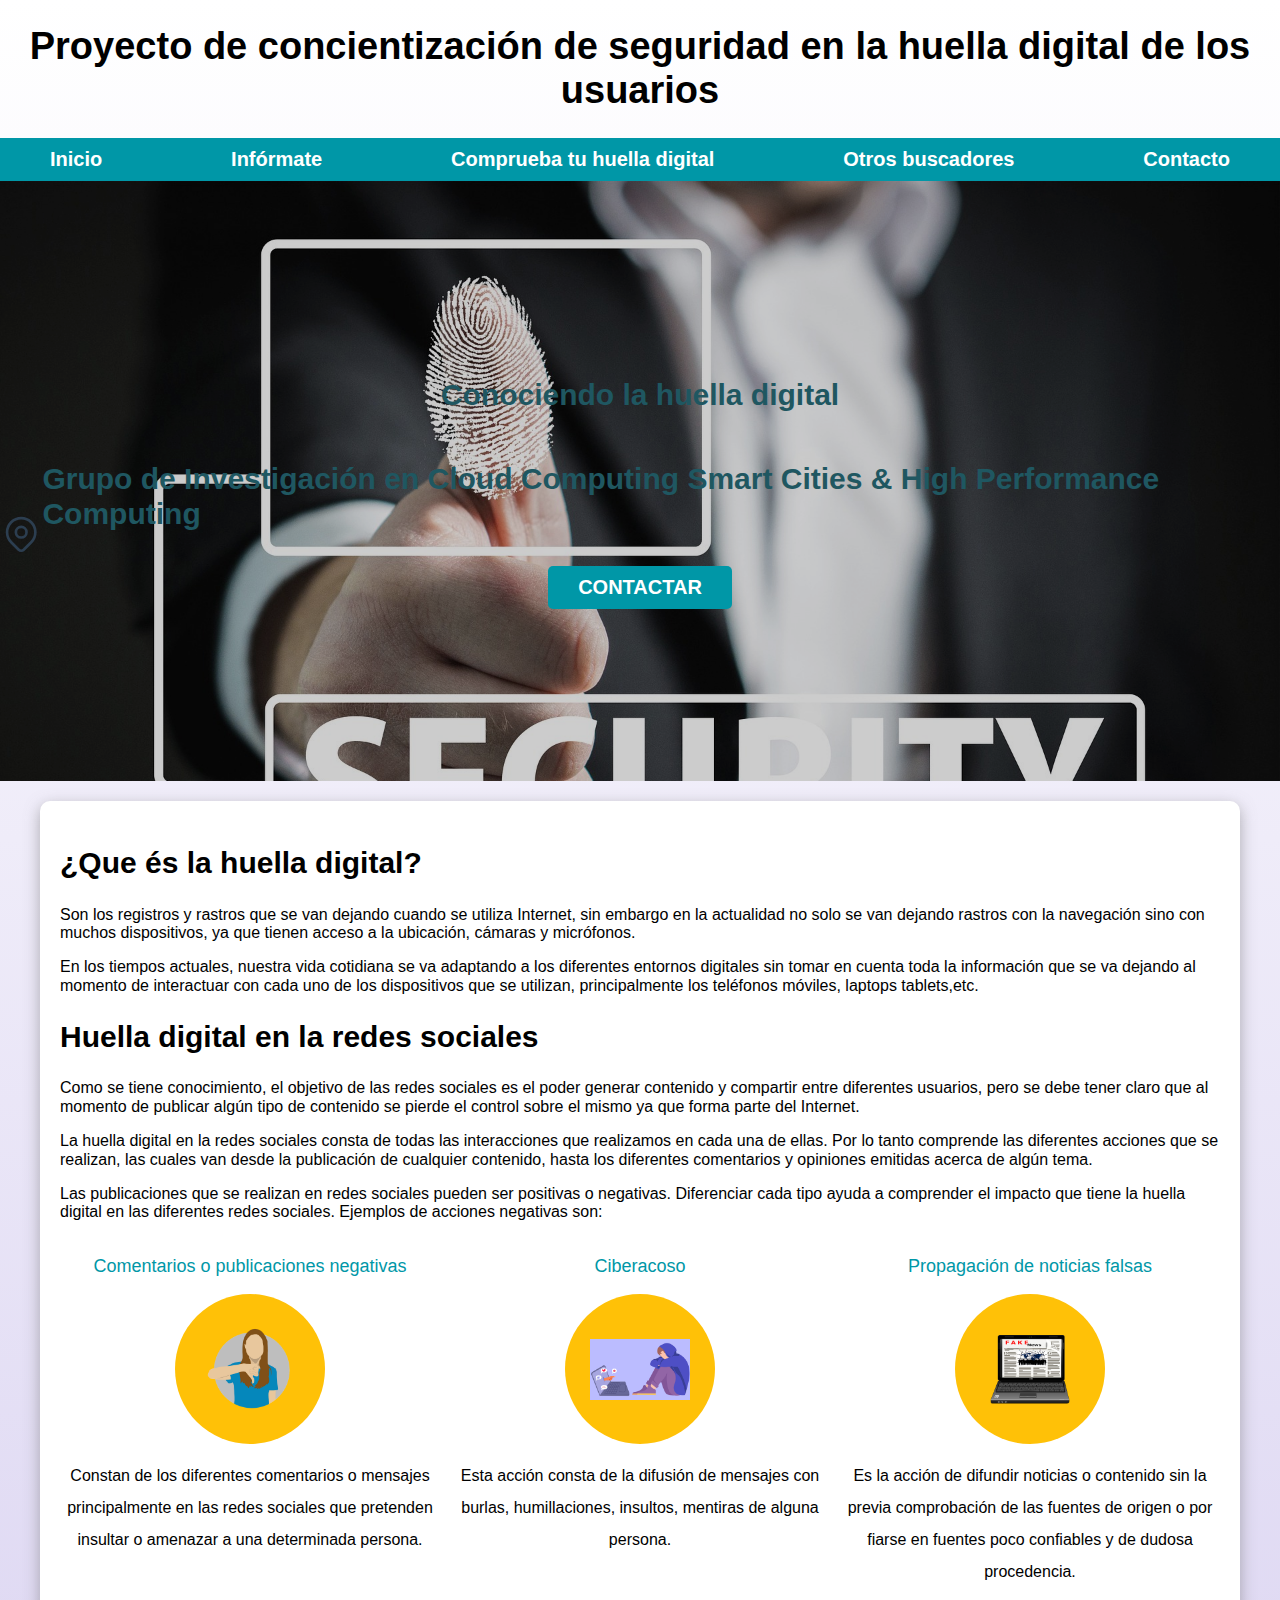
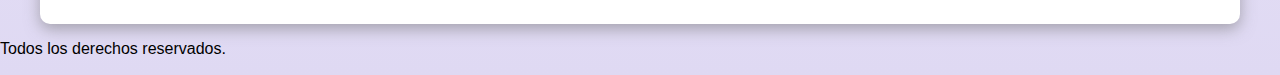
<file: index.html>
<!DOCTYPE html>
<html lang="en">

<head>
    <meta charset="UTF-8">
    <meta http-equiv="X-UA-Compatible" content="IE=edge">
    <meta name="viewport" content="width=device-width, initial-scale=1.0">
    <title>Huella Digital</title>
    <link rel="preload" href="css/normalize.css" as="style">
    <link rel="stylesheet" href="css/normalize.css">
    <link href="https://fonts.googleapis.com/css2?family=Andada+Pro:wght@400;600&family=Old+Standard+TT&display=swap" rel="stylesheet">
    <link rel="preload" href="css/styles.css" as="style">
    <link href="css/styles.css" rel="stylesheet">
</head>

<body>
    <header>
        <h1 class="titulo">
            Proyecto de concientización de seguridad en la huella digital de los usuarios
        </h1>
    </header>
    <!-- barra de navegacion-->
    <div class="nav-bg">
        <nav class="navegacion-principal contenedor">
            <a href="index.html"> Inicio</a>
            <a href="informacion.html"> Infórmate</a>
            <a href="test.html"> Comprueba tu huella digital</a>
            <a href="otrobuscador.html"> Otros buscadores</a>
            <a href="contacto.html"> Contacto</a>

        </nav>
    </div>

    <section class="hero">
        <div class="contenido-hero">
            <h2>Conociendo la huella digital</h2>

            <div class="ubicacion">
                <svg xmlns="http://www.w3.org/2000/svg" class="icon icon-tabler icon-tabler-map-pin" width="44" height="44" viewBox="0 0 24 24" stroke-width="1.5" stroke="#2c3e50" fill="none" stroke-linecap="round" stroke-linejoin="round">
            <path stroke="none" d="M0 0h24v24H0z" fill="none"/>
            <circle cx="12" cy="11" r="3" />
            <path d="M17.657 16.657l-4.243 4.243a2 2 0 0 1 -2.827 0l-4.244 -4.243a8 8 0 1 1 11.314 0z" />
          </svg>

                <h2> Grupo de Investigación en Cloud Computing Smart Cities & High Performance Computing</h2>
            </div>
            <a class="boton" href="https://gihp4c.blog.ups.edu.ec/" target="_blank">Contactar</a>
        </div>
        <!--.contenido-hero-->
    </section>

    <main class="contenedor sombra">
        <h2>¿Que és la huella digital? </h2>
        <p>Son los registros y rastros que se van dejando cuando se utiliza Internet, sin embargo en la actualidad no solo se van dejando rastros con la navegación sino con muchos dispositivos, ya que tienen acceso a la ubicación, cámaras y micrófonos.
        </p>
        <p>En los tiempos actuales, nuestra vida cotidiana se va adaptando a los diferentes entornos digitales sin tomar en cuenta toda la información que se va dejando al momento de interactuar con cada uno de los dispositivos que se utilizan, principalmente
            los teléfonos móviles, laptops tablets,etc. </p>

        <h2> Huella digital en la redes sociales</h2>
        <p>Como se tiene conocimiento, el objetivo de las redes sociales es el poder generar contenido y compartir entre diferentes usuarios, pero se debe tener claro que al momento de publicar algún tipo de contenido se pierde el control sobre el mismo
            ya que forma parte del Internet.
        </p>
        <p>
            La huella digital en la redes sociales consta de todas las interacciones que realizamos en cada una de ellas. Por lo tanto comprende las diferentes acciones que se realizan, las cuales van desde la publicación de cualquier contenido, hasta los diferentes
            comentarios y opiniones emitidas acerca de algún tema.
        </p>
        <p>
            Las publicaciones que se realizan en redes sociales pueden ser positivas o negativas. Diferenciar cada tipo ayuda a comprender el impacto que tiene la huella digital en las diferentes redes sociales. Ejemplos de acciones negativas son:
        </p>

        <div class="servicios">
            <!--contenedor para las divisiones de los servicios-->
            <section class="servicio">
                <h3>Comentarios o publicaciones negativas</h3>
                <div class="iconos">
                    <img src="img\negativos.png" style="width: 100px; visibility: visible">
                </div>

                <p>Constan de los diferentes comentarios o mensajes principalmente en las redes sociales que pretenden insultar o amenazar a una determinada persona.
                </p>

            </section class>

            <section class="servicio">
                <h3>Ciberacoso</h3>
                <div class="iconos">
                    <img src="img\ciberacoso.png" style="width: 100px; visibility: visible">
                </div>
                <p>Esta acción consta de la difusión de mensajes con burlas, humillaciones, insultos, mentiras de alguna persona.
                </p>

            </section class>

            <section class="servicio">
                <h3>Propagación de noticias falsas</h3>
                <div class="iconos">
                    <img src="img\fakenews.png" style="width: 100px; visibility: visible">
                </div>
                <p>Es la acción de difundir noticias o contenido sin la previa comprobación de las fuentes de origen o por fiarse en fuentes poco confiables y de dudosa procedencia.

                </p>
            </section>
        </div>
    </main>
    <footer>
        <p>Todos los derechos reservados.</p>
    </footer>
</body>

</html>
</file>
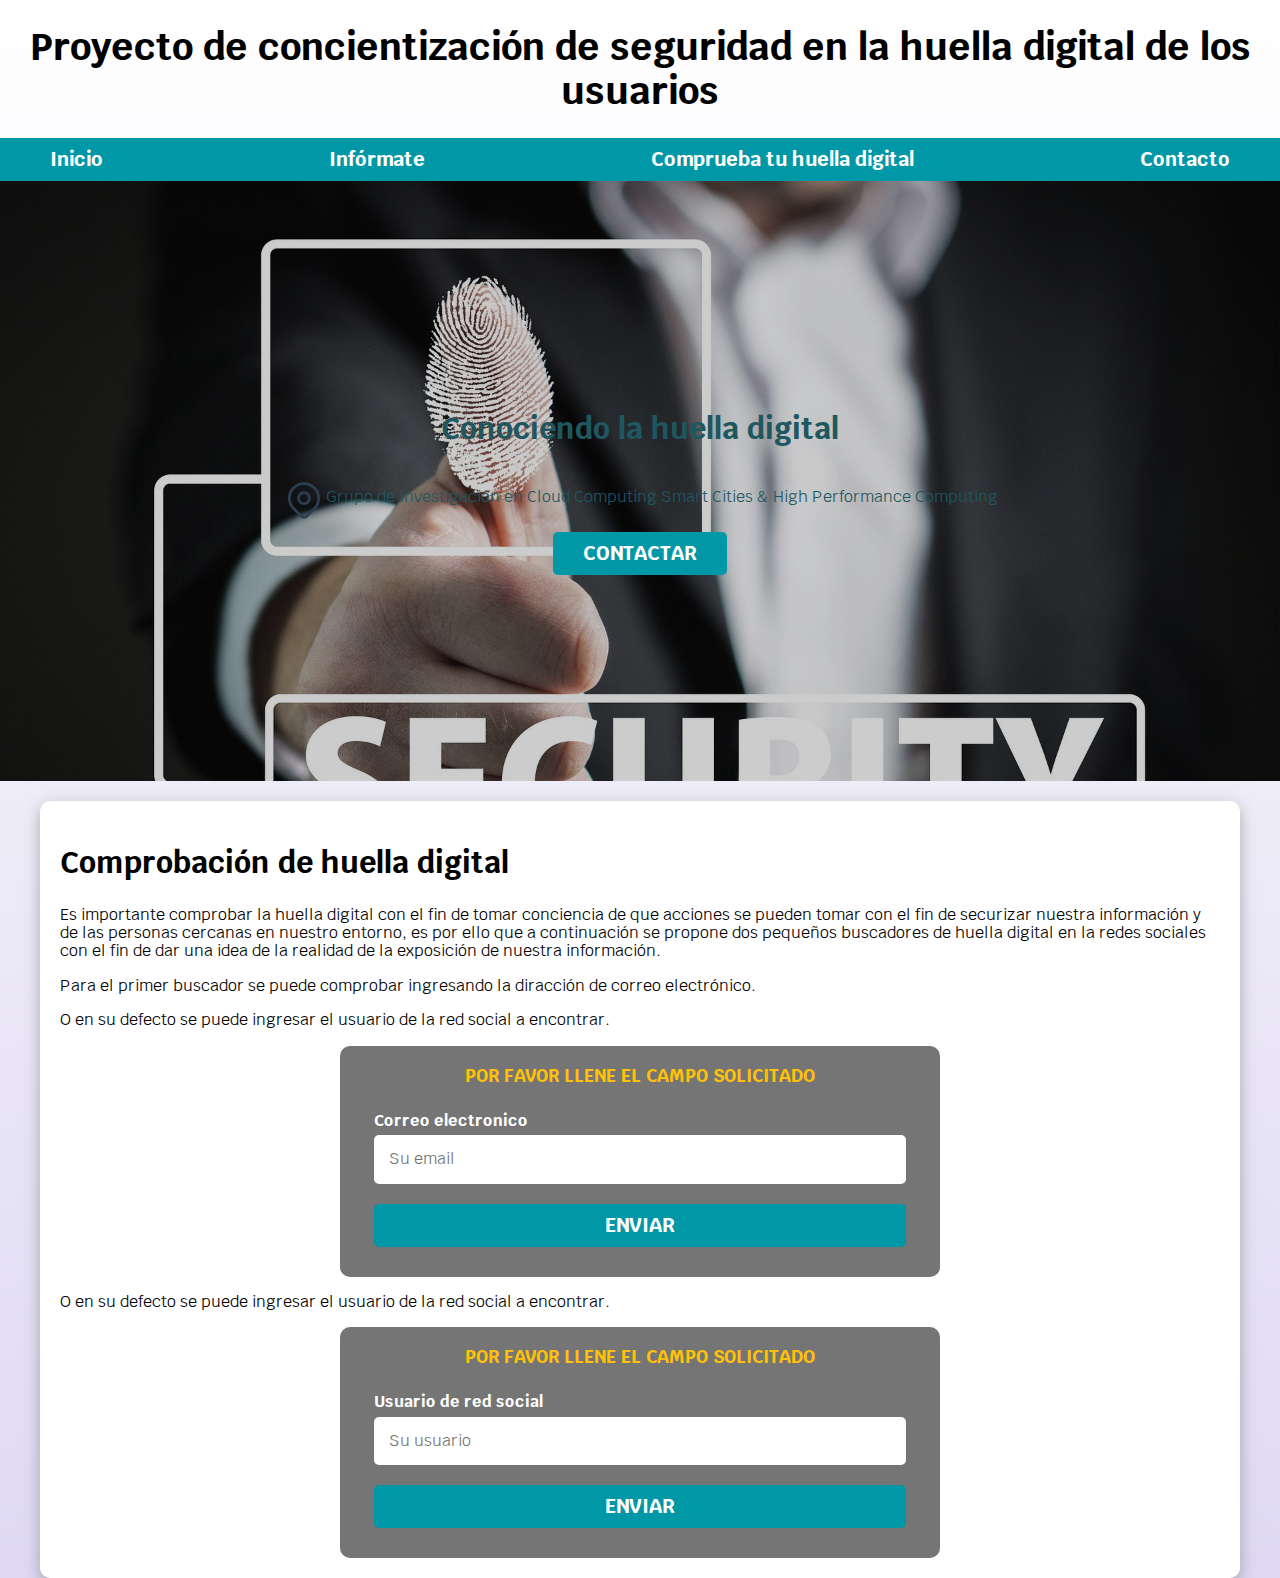
<file: comprobar.html>
<!DOCTYPE html>
<html lang="en">

<head>
    <meta charset="UTF-8">
    <meta http-equiv="X-UA-Compatible" content="IE=edge">
    <meta name="viewport" content="width=device-width, initial-scale=1.0">
    <title>Huella Digital</title>
    <link rel="preload" href="css/normalize.css" as="style">
    <link rel="stylesheet" href="css/normalize.css">
    <link href="https://fonts.googleapis.com/css2?family=Krub:ital,wght@0,700;1,400&display=swap" rel="stylesheet">
    <link rel="preload" href="css/styles.css" as="style">
    <link href="css/styles.css" rel="stylesheet">
</head>


<body>
    <header>
        <h1 class="titulo">Proyecto de concientización de seguridad en la huella digital de los usuarios
        </h1>
    </header>


    <div class="nav-bg">
        <nav class="navegacion-principal contenedor">
            <a href="index.html"> Inicio</a>
            <a href="informacion.html"> Infórmate</a>
            <a href="comprobar.html"> Comprueba tu huella digital</a>
            <a href="contacto.html"> Contacto</a>
        </nav>
    </div>


    <section class="hero">
        <div class="contenido-hero">
            <h2>Conociendo la huella digital</h2>

            <div class="ubicacion">
                <svg xmlns="http://www.w3.org/2000/svg" class="icon icon-tabler icon-tabler-map-pin" width="44" height="44" viewBox="0 0 24 24" stroke-width="1.5" stroke="#2c3e50" fill="none" stroke-linecap="round" stroke-linejoin="round">
                  <path stroke="none" d="M0 0h24v24H0z" fill="none"/>
                  <circle cx="12" cy="11" r="3" />
                  <path d="M17.657 16.657l-4.243 4.243a2 2 0 0 1 -2.827 0l-4.244 -4.243a8 8 0 1 1 11.314 0z" />
                </svg>

                <p>Grupo de Investigación en Cloud Computing Smart Cities & High Performance Computing</p>
            </div>
            <a class="boton" href="#">Contactar</a>
        </div>
        <!--.contenido-hero-->
    </section>

    <main class="contenedor sombra">
        <h2>Comprobación de huella digital </h2>
        <p>
            Es importante comprobar la huella digital con el fin de tomar conciencia de que acciones se pueden tomar con el fin de securizar nuestra información y de las personas cercanas en nuestro entorno, es por ello que a continuación se propone dos pequeños
            buscadores de huella digital en la redes sociales con el fin de dar una idea de la realidad de la exposición de nuestra información.
        </p>
        <p>
            Para el primer buscador se puede comprobar ingresando la diracción de correo electrónico.
        </p>
        <p>
            O en su defecto se puede ingresar el usuario de la red social a encontrar.
        </p>
        <form class="formulario">
            <fieldset>
                <legend>Por favor llene el campo solicitado</legend>
                <div class="contenedor-campos">

                    <div class="campo">
                        <label>Correo electronico</label>
                        <input class="input-text" type="email" placeholder="Su email">
                    </div>
                </div>
                <!--.contenedor de campos-->
                <div class="alinear-derecha flex">
                    <input class="boton w-sm-100" type="submit" value="Enviar">
                </div>

            </fieldset>
        </form>

        <p>
            O en su defecto se puede ingresar el usuario de la red social a encontrar.
        </p>
        <form class="formulario">
            <fieldset>
                <legend>Por favor llene el campo solicitado</legend>
                <div class="contenedor-campos">

                    <div class="campo">
                        <label>Usuario de red social</label>
                        <input class="input-text" type="email" placeholder="Su usuario">
                    </div>
                </div>
                <!--.contenedor de campos-->
                <div class="alinear-derecha flex">
                    <input class="boton w-sm-100" type="submit" value="Enviar">
                </div>

            </fieldset>
        </form>
        </section>
    </main>
</body>

</html>
</file>
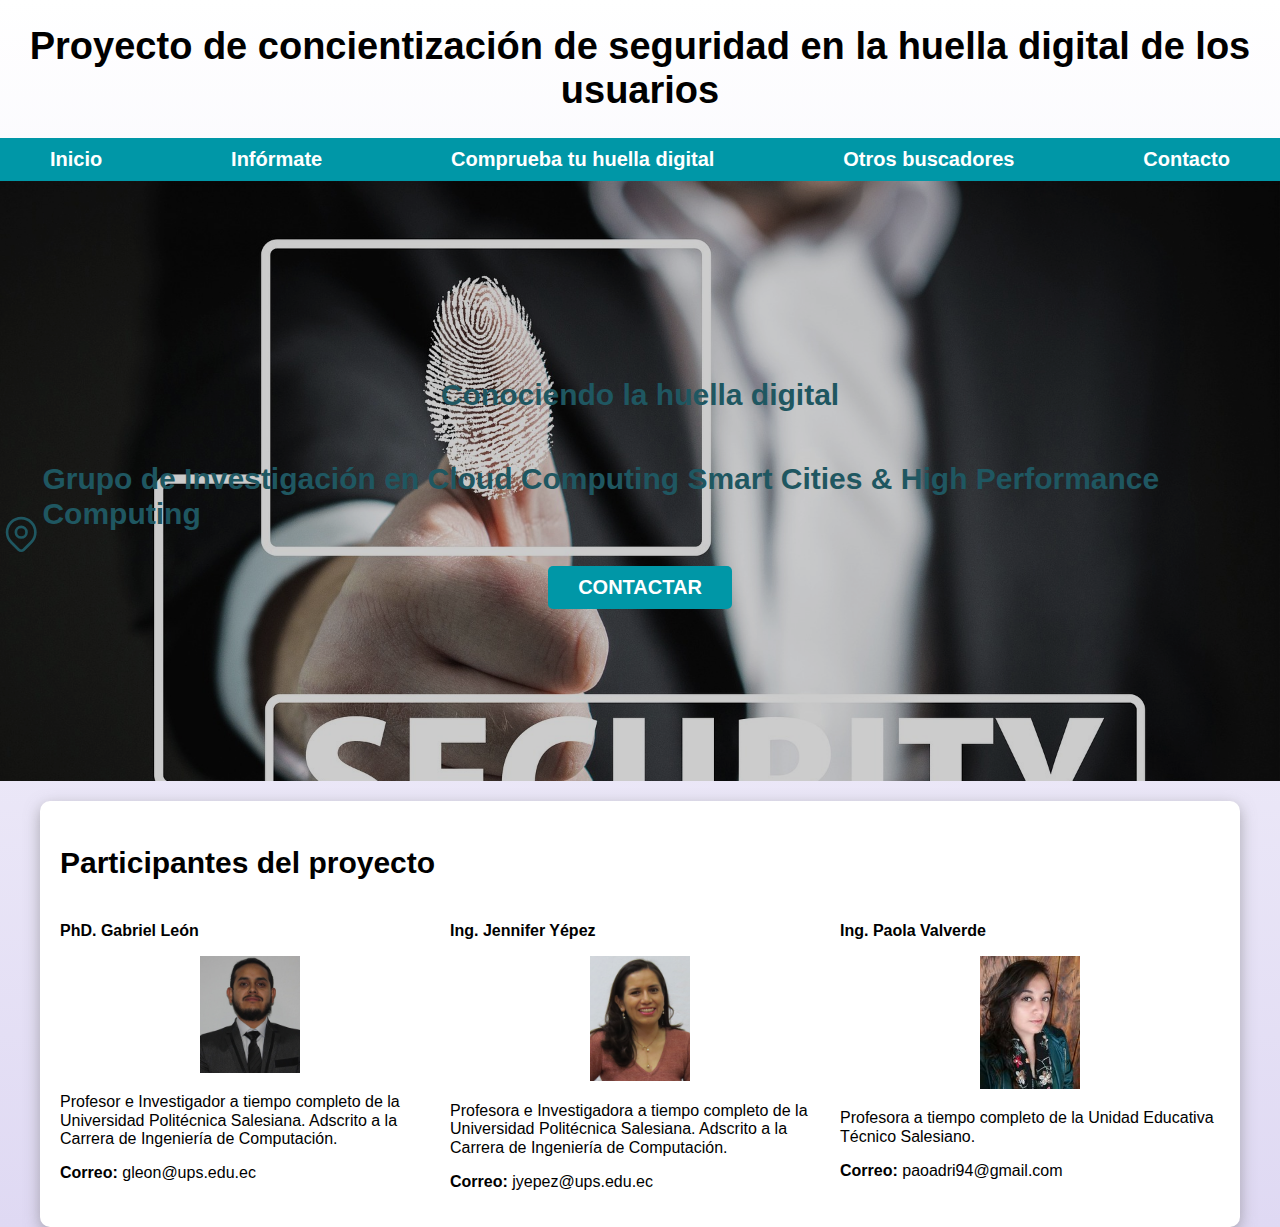
<file: contacto.html>
<!DOCTYPE html>
<html lang="en">

<head>
    <meta charset="UTF-8">
    <meta http-equiv="X-UA-Compatible" content="IE=edge">
    <meta name="viewport" content="width=device-width, initial-scale=1.0">
    <title>Huella Digital</title>
    <link rel="preload" href="css/normalize.css" as="style">
    <link rel="stylesheet" href="css/normalize.css">
    <link href="https://fonts.googleapis.com/css2?family=Andada+Pro:wght@400;600&family=Old+Standard+TT&display=swap" rel="stylesheet">
    <link href="css/styles.css" rel="stylesheet">
</head>


<body>
    <header>
        <h1 class="titulo">
            Proyecto de concientización de seguridad en la huella digital de los usuarios
        </h1>
    </header>

    <div class="nav-bg">
        <nav class="navegacion-principal contenedor">
            <a href="index.html"> Inicio</a>
            <a href="informacion.html"> Infórmate</a>
            <a href="test.html"> Comprueba tu huella digital</a>
            <a href="otrobuscador.html"> Otros buscadores</a>
            <a href="contacto.html"> Contacto</a>

        </nav>
    </div>
    <section>

        <section class="hero">
            <div class="contenido-hero">
                <h2>Conociendo la huella digital</h2>
                <div class="ubicacion">
                    <svg xmlns="http://www.w3.org/2000/svg" class="icon icon-tabler icon-tabler-map-pin" width="44" height="44" viewBox="0 0 24 24" stroke-width="1.5" stroke="#1f5761" fill="none" stroke-linecap="round" stroke-linejoin="round">
                  <path stroke="none" d="M0 0h24v24H0z" fill="none"/>
                  <circle cx="12" cy="11" r="3" />
                  <path d="M17.657 16.657l-4.243 4.243a2 2 0 0 1 -2.827 0l-4.244 -4.243a8 8 0 1 1 11.314 0z" />
                </svg>

                    <h2>Grupo de Investigación en Cloud Computing Smart Cities & High Performance Computing </h2>
                </div>
                <a class="boton" href="https://gihp4c.blog.ups.edu.ec/" target="_blank">Contactar</a>
            </div>
            <!--.contenido-hero-->
        </section>
        <main class="contenedor sombra">
            <h2>Participantes del proyecto</h2>
            <div class="servicios">


                <div class="iconos">

                    <p><b>PhD. Gabriel León</b></p>
                    <div style="text-align: center;">
                        <img src="img\gabriel.jpg" style="width: 100px; visibility: visible">
                    </div>

                    <p> Profesor e Investigador a tiempo completo de la Universidad Politécnica Salesiana. Adscrito a la Carrera de Ingeniería de Computación.</p>
                    <p><b>Correo:</b> gleon@ups.edu.ec</p>
                </div>

                <div class="iconos">

                    <p><b>Ing. Jennifer Yépez</b></p>
                    <div style="text-align: center;">
                        <img src="img\jennifer.png" style="width: 100px; visibility: visible">
                    </div>

                    <p> Profesora e Investigadora a tiempo completo de la Universidad Politécnica Salesiana. Adscrito a la Carrera de Ingeniería de Computación.</p>
                    <p><b>Correo:</b> jyepez@ups.edu.ec</p>
                </div>

                <div class="iconos">

                    <p><b>Ing. Paola Valverde</b></p>
                    <div style="text-align: center;">
                        <img src="img\paola.jpg" style="width: 100px; visibility: visible">
                    </div>

                    <p> Profesora a tiempo completo de la Unidad Educativa Técnico Salesiano.</p>
                    <p><b>Correo:</b> paoadri94@gmail.com</p>
                </div>
            </div>
        </main>
</body>

</html>
</file>
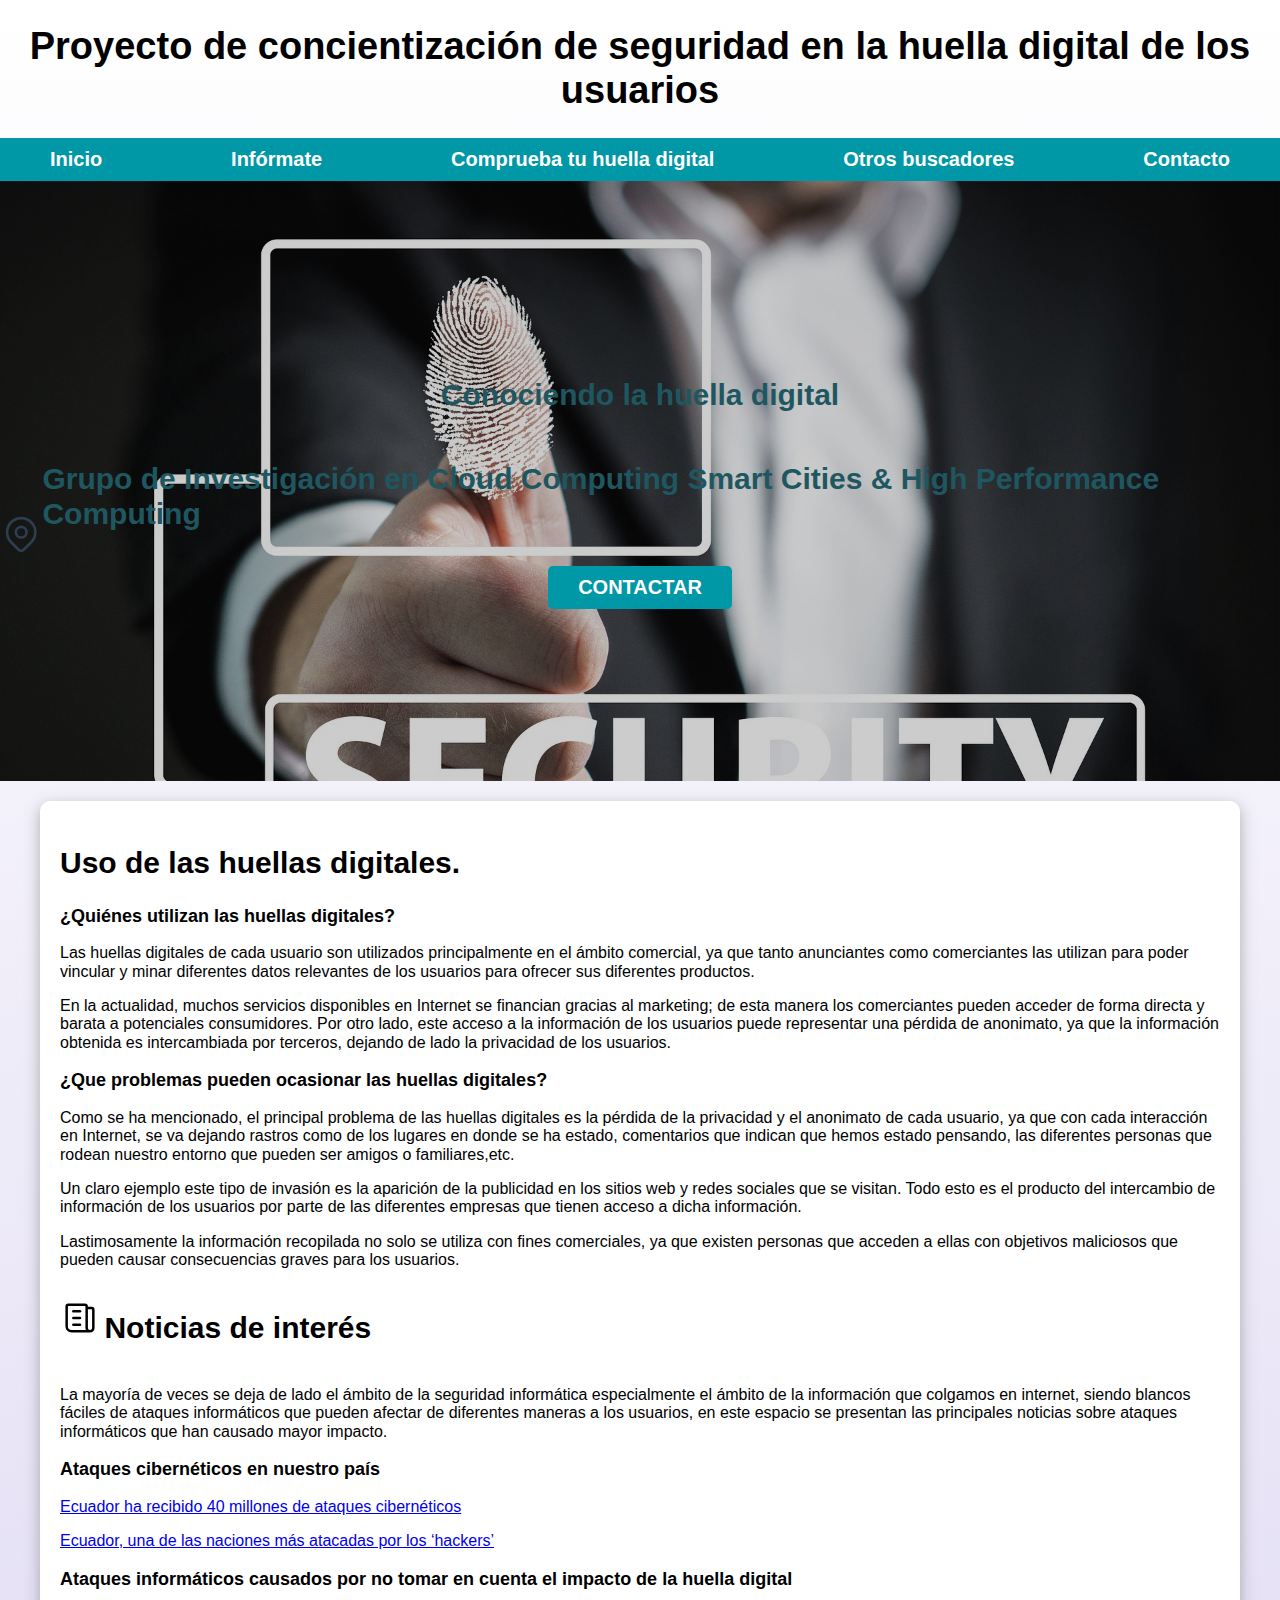
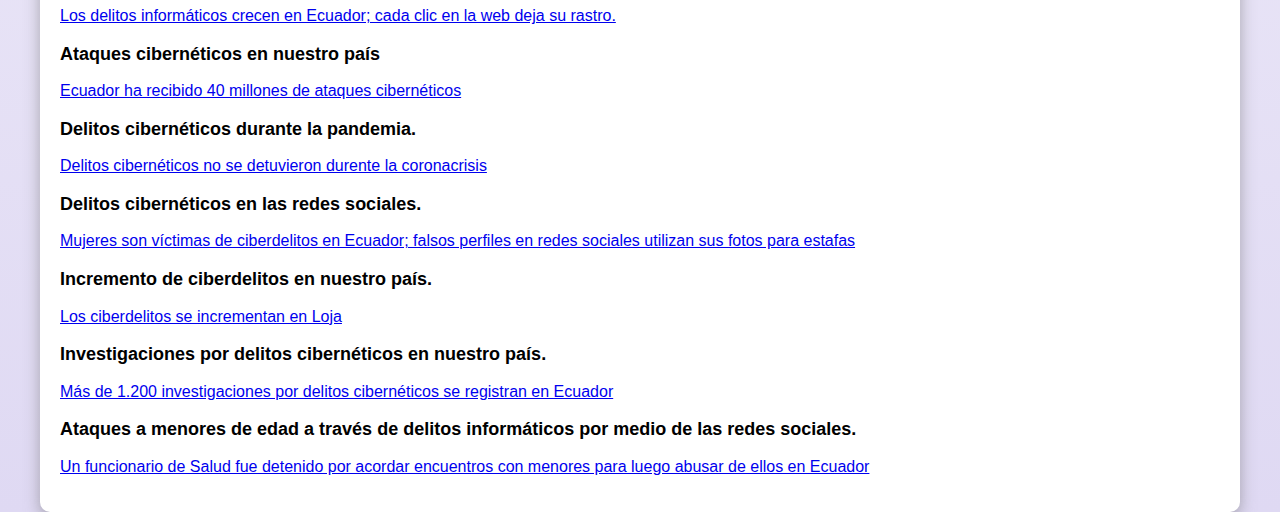
<file: informacion.html>
<!DOCTYPE html>
<html lang="en">

<head>
    <meta charset="UTF-8">
    <meta http-equiv="X-UA-Compatible" content="IE=edge">
    <meta name="viewport" content="width=device-width, initial-scale=1.0">
    <title>Huella Digital</title>
    <link rel="preload" href="css/normalize.css" as="style">
    <link rel="stylesheet" href="css/normalize.css">
    <link href="https://fonts.googleapis.com/css2?family=Andada+Pro:wght@400;600&family=Old+Standard+TT&display=swap" rel="stylesheet">
    <link rel="preload" href="css/styles.css" as="style">
    <link href="css/styles.css" rel="stylesheet">
</head>

<body>
    <header>
        <h1 class="titulo"> Proyecto de concientización de seguridad en la huella digital de los usuarios
        </h1>
    </header>
    <div class="nav-bg">
        <nav class="navegacion-principal contenedor">
            <a href="index.html"> Inicio</a>
            <a href="informacion.html"> Infórmate</a>
            <a href="test.html"> Comprueba tu huella digital</a>
            <a href="otrobuscador.html"> Otros buscadores</a>
            <a href="contacto.html"> Contacto</a>

        </nav>
    </div>



    <section class="hero">
        <div class="contenido-hero">
            <h2>Conociendo la huella digital</h2>

            <div class="ubicacion">
                <svg xmlns="http://www.w3.org/2000/svg" class="icon icon-tabler icon-tabler-map-pin" width="44" height="44" viewBox="0 0 24 24" stroke-width="1.5" stroke="#2c3e50" fill="none" stroke-linecap="round" stroke-linejoin="round">
                      <path stroke="none" d="M0 0h24v24H0z" fill="none"/>
                      <circle cx="12" cy="11" r="3" />
                      <path d="M17.657 16.657l-4.243 4.243a2 2 0 0 1 -2.827 0l-4.244 -4.243a8 8 0 1 1 11.314 0z" />
                    </svg>

                <h2> Grupo de Investigación en Cloud Computing Smart Cities & High Performance Computing</h2>
            </div>
            <a class="boton" href="https://gihp4c.blog.ups.edu.ec/" target="_blank">Contactar</a>
        </div>
        <!--.contenido-hero-->
    </section>

    <main class="contenedor sombra">
        <h2>Uso de las huellas digitales. </h2>
        <h3>¿Quiénes utilizan las huellas digitales? </h3>
        <p>
            Las huellas digitales de cada usuario son utilizados principalmente en el ámbito comercial, ya que tanto anunciantes como comerciantes las utilizan para poder vincular y minar diferentes datos relevantes de los usuarios para ofrecer sus diferentes productos.
        </p>
        <p>
            En la actualidad, muchos servicios disponibles en Internet se financian gracias al marketing; de esta manera los comerciantes pueden acceder de forma directa y barata a potenciales consumidores. Por otro lado, este acceso a la información de los usuarios
            puede representar una pérdida de anonimato, ya que la información obtenida es intercambiada por terceros, dejando de lado la privacidad de los usuarios.
        </p>

        <h3>¿Que problemas pueden ocasionar las huellas digitales? </h3>
        <p>
            Como se ha mencionado, el principal problema de las huellas digitales es la pérdida de la privacidad y el anonimato de cada usuario, ya que con cada interacción en Internet, se va dejando rastros como de los lugares en donde se ha estado, comentarios
            que indican que hemos estado pensando, las diferentes personas que rodean nuestro entorno que pueden ser amigos o familiares,etc.
        </p>
        <p>
            Un claro ejemplo este tipo de invasión es la aparición de la publicidad en los sitios web y redes sociales que se visitan. Todo esto es el producto del intercambio de información de los usuarios por parte de las diferentes empresas que tienen acceso a
            dicha información.
        </p>
        <p>
            Lastimosamente la información recopilada no solo se utiliza con fines comerciales, ya que existen personas que acceden a ellas con objetivos maliciosos que pueden causar consecuencias graves para los usuarios.
        </p>


        <div class="icono">
            <svg xmlns="http://www.w3.org/2000/svg" class="icon icon-tabler icon-tabler-news" width="40" height="40" viewBox="0 0 24 24" stroke-width="1.5" stroke="#000000" fill="none" stroke-linecap="round" stroke-linejoin="round">
                    <path stroke="none" d="M0 0h24v24H0z" fill="none"/>
                    <path d="M16 6h3a1 1 0 0 1 1 1v11a2 2 0 0 1 -4 0v-13a1 1 0 0 0 -1 -1h-10a1 1 0 0 0 -1 1v12a3 3 0 0 0 3 3h11" />
                    <line x1="8" y1="8" x2="12" y2="8" />
                    <line x1="8" y1="12" x2="12" y2="12" />
                    <line x1="8" y1="16" x2="12" y2="16" />
                </svg>
            <h2>Noticias de interés </h2>
        </div>



        <p>
            La mayoría de veces se deja de lado el ámbito de la seguridad informática especialmente el ámbito de la información que colgamos en internet, siendo blancos fáciles de ataques informáticos que pueden afectar de diferentes maneras a los usuarios, en este
            espacio se presentan las principales noticias sobre ataques informáticos que han causado mayor impacto.
        </p>
        <h3>Ataques cibernéticos en nuestro país </h3>
        <p>
            <a href="https://www.eluniverso.com/noticias/2019/04/15/nota/7287215/ecuador-ha-recibido-40-millones-ataques-ciberneticos-revela/" target="_blank">Ecuador ha recibido 40 millones de ataques cibernéticos</a>
        </p>

        <p>
            <a href="https://datta.com.ec/articulo/ecuador-una-de-las-naciones-mas-atacadas-por-los-hackers" target="_blank">Ecuador, una de las naciones más atacadas por los ‘hackers’</a>
        </p>
        <h3>Ataques informáticos causados por no tomar en cuenta el impacto de la huella digital </h3>
        <p>
            <a href="https://www.eluniverso.com/noticias/2020/09/27/nota/7991905/delitos-informaticos-internet-casos-reales-redes-sociales-ecuador/" target="_blank">Los delitos informáticos crecen en Ecuador; cada clic en la web deja su rastro.</a>
        </p>
        </p>
        <h3>Ataques cibernéticos en nuestro país </h3>
        <p>
            <a href="https://www.eluniverso.com/noticias/2019/04/15/nota/7287215/ecuador-ha-recibido-40-millones-ataques-ciberneticos-revela/" target="_blank">Ecuador ha recibido 40 millones de ataques cibernéticos</a>
        </p>

        </p>
        <h3>Delitos cibernéticos durante la pandemia.</h3>
        <p>
            <a href="https://www.primicias.ec/noticias/sociedad/delitos-ciberneticos-sorprenden-ecuatorianos-coronacrisis/" target="_blank">Delitos cibernéticos no se detuvieron durente la coronacrisis</a>
        </p>

        <h3>Delitos cibernéticos en las redes sociales.</h3>
        <p>
            <a href="https://www.elcomercio.com/actualidad/seguridad/mujeres-victimas-ciberdelitos-ecuador-estafas.html" target="_blank">Mujeres son víctimas de ciberdelitos en Ecuador; falsos perfiles en redes sociales utilizan sus fotos para estafas</a>
        </p>

        <h3>Incremento de ciberdelitos en nuestro país.</h3>
        <p>
            <a href="https://cronica.com.ec/2021/06/22/los-ciberdelitos-se-incrementan-en-loja/" target="_blank">Los ciberdelitos se incrementan en Loja</a>
        </p>

        <h3>Investigaciones por delitos cibernéticos en nuestro país.</h3>
        <p>
            <a href="https://www.ecuavisa.com/noticias/mas-de-1200-investigaciones-por-delitos-ciberneticos-se-registran-en-ecuador-MF766709" target="_blank">Más de 1.200 investigaciones por delitos cibernéticos se registran en Ecuador</a>
        </p>

        <h3>Ataques a menores de edad a través de delitos informáticos por medio de las redes sociales.</h3>
        <p>
            <a href="https://www.infobae.com/america/america-latina/2021/06/25/ecuador-un-funcionario-de-salud-fue-detenido-por-acordar-encuentros-con-menores-para-luego-abusar-de-ellos/" target="_blank"> Un funcionario de Salud fue detenido por acordar encuentros con menores para luego abusar de ellos en Ecuador</a>
        </p>
        </section>
    </main>
</body>

</html>
</file>
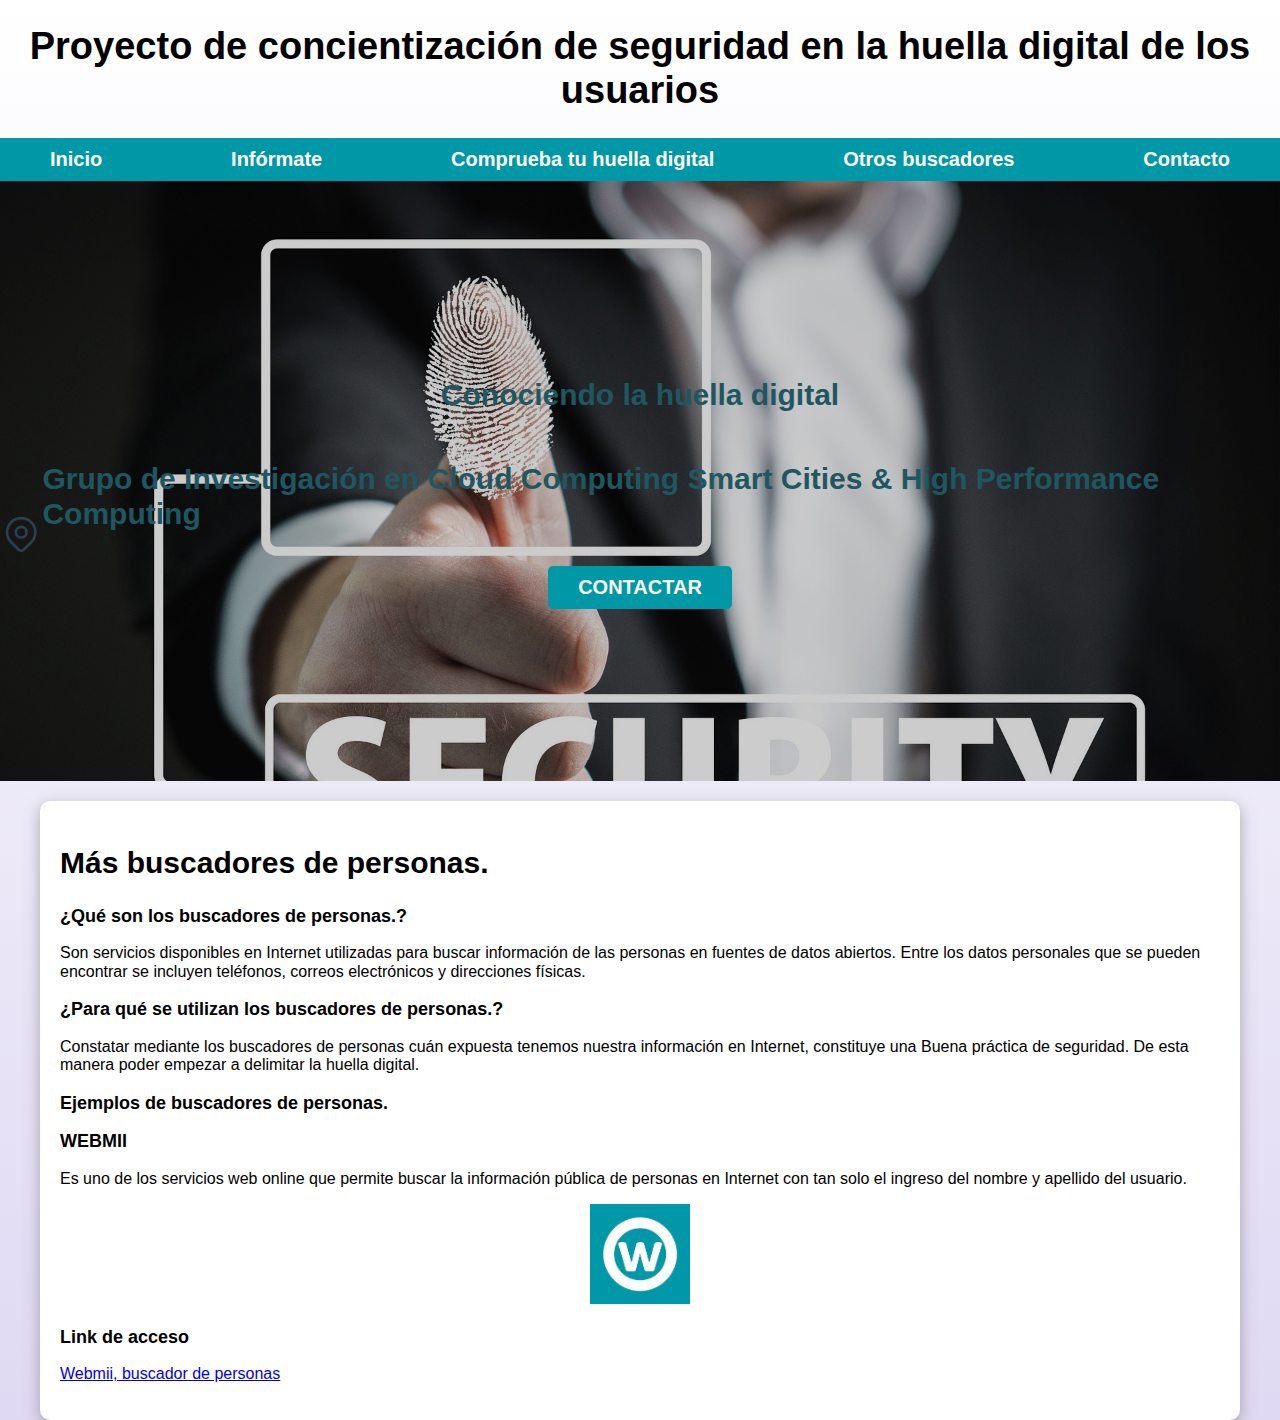
<file: otrobuscador.html>
<!DOCTYPE html>
<html lang="en">

<head>
    <meta charset="UTF-8">
    <meta http-equiv="X-UA-Compatible" content="IE=edge">
    <meta name="viewport" content="width=device-width, initial-scale=1.0">
    <title>Huella Digital</title>
    <link rel="preload" href="css/normalize.css" as="style">
    <link rel="stylesheet" href="css/normalize.css">
    <link href="https://fonts.googleapis.com/css2?family=Andada+Pro:wght@400;600&family=Old+Standard+TT&display=swap" rel="stylesheet">
    <link rel="preload" href="css/styles.css" as="style">
    <link href="css/styles.css" rel="stylesheet">
</head>

<body>
    <header>
        <h1 class="titulo"> Proyecto de concientización de seguridad en la huella digital de los usuarios
        </h1>
    </header>
    <div class="nav-bg">
        <nav class="navegacion-principal contenedor">
            <a href="index.html"> Inicio</a>
            <a href="informacion.html"> Infórmate</a>
            <a href="test.html"> Comprueba tu huella digital</a>
            <a href="otrobuscador.html"> Otros buscadores</a>
            <a href="contacto.html"> Contacto</a>

        </nav>
    </div>



    <section class="hero">
        <div class="contenido-hero">
            <h2>Conociendo la huella digital</h2>

            <div class="ubicacion">
                <svg xmlns="http://www.w3.org/2000/svg" class="icon icon-tabler icon-tabler-map-pin" width="44" height="44" viewBox="0 0 24 24" stroke-width="1.5" stroke="#2c3e50" fill="none" stroke-linecap="round" stroke-linejoin="round">
                      <path stroke="none" d="M0 0h24v24H0z" fill="none"/>
                      <circle cx="12" cy="11" r="3" />
                      <path d="M17.657 16.657l-4.243 4.243a2 2 0 0 1 -2.827 0l-4.244 -4.243a8 8 0 1 1 11.314 0z" />
                    </svg>

                <h2> Grupo de Investigación en Cloud Computing Smart Cities & High Performance Computing</h2>
            </div>
            <a class="boton" href="https://gihp4c.blog.ups.edu.ec/" target="_blank">Contactar</a>
        </div>
        <!--.contenido-hero-->
    </section>

    <main class="contenedor sombra">
        <h2>Más buscadores de personas. </h2>

        <h3>¿Qué son los buscadores de personas.? </h3>
        <p>
            Son servicios disponibles en Internet utilizadas para buscar información de las personas en fuentes de datos abiertos. Entre los datos personales que se pueden encontrar se incluyen teléfonos, correos electrónicos y direcciones físicas.

            <h3>¿Para qué se utilizan los buscadores de personas.? </h3>
            <p>
                Constatar mediante los buscadores de personas cuán expuesta tenemos nuestra información en Internet, constituye una Buena práctica de seguridad. De esta manera poder empezar a delimitar la huella digital.
            </p>
            <h3>Ejemplos de buscadores de personas.</h3>

            <h3>WEBMII</h3>

            <p>
                Es uno de los servicios web online que permite buscar la información pública de personas en Internet con tan solo el ingreso del nombre y apellido del usuario.
            </p>
            <div style="text-align: center;">
                <img src="img\webmii.jpg" style="width: 100px; visibility: visible">
            </div>


            <h3>Link de acceso </h3>
            <p>
                <a href="https://webmii.com/" target="_blank">Webmii, buscador de personas</a>
            </p>

            </section>
    </main>
</body>

</html>
</file>
<file: css/styles.css>
:root {
    --blanco: #ffffff;
    --oscuro: #212121;
    --primario: #FFC107;
    --secundario: #0097A7;
    --gris: #757575;
    --grisClaro: #DFD9F3;
    --terciario: #1f5761;
}


/*Globales*/

html {
    font-size: 62.5%;
    box-sizing: border-box;
    /*Hack para box model*/
    /* scroll-snap-type: y mandatory;*/
}


/** scroll snap
.servicios,
.navegacion-principal,
.formulario {
    scroll-snap-align: center;
    scroll-snap-stop: always;
}*/

*,
*:before,
*:after {
    box-sizing: inherit;
}

body {
    font-size: 16px;
    font-family: 'Krub', sans-serif;
    background-image: linear-gradient(to top, var(--grisClaro) 0%, var(--blanco) 100%);
    /*cambiar color de fondo pagina*/
}

.boton {
    background-color: var(--secundario);
    color: var(--blanco);
    padding: 1rem 3rem;
    margin-top: 1rem;
    font-size: 2rem;
    text-decoration: none;
    text-transform: uppercase;
    font-weight: bold;
    border-radius: .5rem;
    width: 90%;
    text-align: center;
    border: none;
}

@media(min-width: 768px) {
    .boton {
        width: auto;
    }
}

.boton:hover {
    cursor: pointer;
}

.sombra {
    -webkit-box-shadow: 0px 5px 15px 0px rgba(112, 112, 112, 0.54);
    -moz-box-shadow: 0px 5px 15px 0px rgba(112, 112, 112, 0.54);
    box-shadow: 0px 5px 15px 0px rgba(112, 112, 112, 0.54);
    background-color: var(--blanco);
    padding: 2rem;
    border-radius: 1rem;
}

.sombra1 {
    -webkit-box-shadow: 0px 5px 15px 0px rgba(250, 248, 248, 0.952);
    -moz-box-shadow: 0px 5px 15px 0px rgba(250, 248, 248, 0.952);
    box-shadow: 0px 5px 15px 0px rgba(250, 248, 248, 0.952);
    background-color: var(--grisClaro);
    padding: 2rem;
    border-radius: 1rem;
}


/*Tipografia*/

h1 {
    font-size: 3.8rem;
}

h2 {
    font-size: 3.0rem;
}

h3 {
    font-size: 1.8rem;
}

h1 {
    text-align: center;
}

h2,
h3 {
    text-align: left;
}


/*Titulos*/

.titulo span {
    font-size: 2rem;
}


/**Utilidades*/

.w-sm-100 {
    width: 100%;
}

@media(min-width:768px) {
    w-sm-100 {
        width: auto;
    }
}

.flex {
    display: flex;
}

.alinear-derecha {
    justify-content: flex-end;
}

.contenedor {
    max-width: 120rem;
    margin: 0 auto;
}


/*Navegacion principal*/

.nav-bg {
    background-color: var(--secundario);
}

.navegacion-principal {
    display: flex;
    flex-direction: column;
}

@media (min-width: 768px) {
    .navegacion-principal {
        flex-direction: row;
        justify-content: space-between;
    }
}

.navegacion-principal a {
    display: block;
    text-align: center;
    color: var(--blanco);
    text-decoration: none;
    font-size: 2rem;
    font-weight: 700;
    padding: 1rem;
}

.navegacion-principal a:hover {
    background-color: var(--primario);
    color: var(--oscuro);
}


/*Hero*/

.hero {
    background-image: url(../img/hero.jpeg);
    background-repeat: no-repeat;
    background-size: cover;
    height: 600px;
    position: relative;
    margin-bottom: 2rem;
}

.contenido-hero {
    position: absolute;
    background-color: rgba(0, 0, 0, .2);
    width: 100%;
    height: 100%;
    display: flex;
    flex-direction: column;
    align-items: center;
    justify-content: center;
}

.contenido-hero h2,
.contenido-hero p {
    color: var(--terciario);
}

.contenido-hero .ubicacion {
    display: flex;
    align-items: flex-end;
}

.icono h2 {
    display: inline-block;
}


/*Servicios*/

@media(min-width: 768px) {
    .servicios {
        display: grid;
        grid-template-columns: repeat(3, 1fr);
        column-gap: 10px;
    }
}

.servicio {
    display: flex;
    flex-direction: column;
    align-items: center;
}

.servicio h3 {
    color: var(--secundario);
    font-weight: normal;
}

.servicio p {
    line-height: 2;
    text-align: center;
}

.servicio .iconos {
    height: 15rem;
    width: 15rem;
    background-color: var(--primario);
    border-radius: 50%;
    display: flex;
    justify-content: space-evenly;
    align-items: center;
}

.formulario {
    background-color: var(--gris);
    width: min(60rem, 100%);
    /*utilizar el valor mas pequeno*/
    margin: 0 auto;
    /* elemento que no tiene padre displayflex*/
    padding: 2rem;
    border-radius: 1rem;
}

.formulario1 {
    border: 1px solid black;
    background-color: darkgray;
    width: min(60rem, 100%);
    /*utilizar el valor mas pequeno*/
    margin: 0 auto;
    /* elemento que no tiene padre displayflex*/
    padding: 2rem;
    border-radius: 1rem;
}

.formulario fieldset {
    border: none;
}

.formulario legend {
    text-align: center;
    font-size: 1.8rem;
    text-transform: uppercase;
    font-weight: 700;
    margin-bottom: 2rem;
    color: var(--primario);
}

.campo {
    margin-bottom: 1rem;
}

.campo label {
    color: var(--blanco);
    font-weight: bold;
    margin-bottom: .5rem;
    display: block;
}

.input-text {
    width: 100%;
    border: none;
    padding: 1.5rem;
    border-radius: .5rem;
}
</file>
